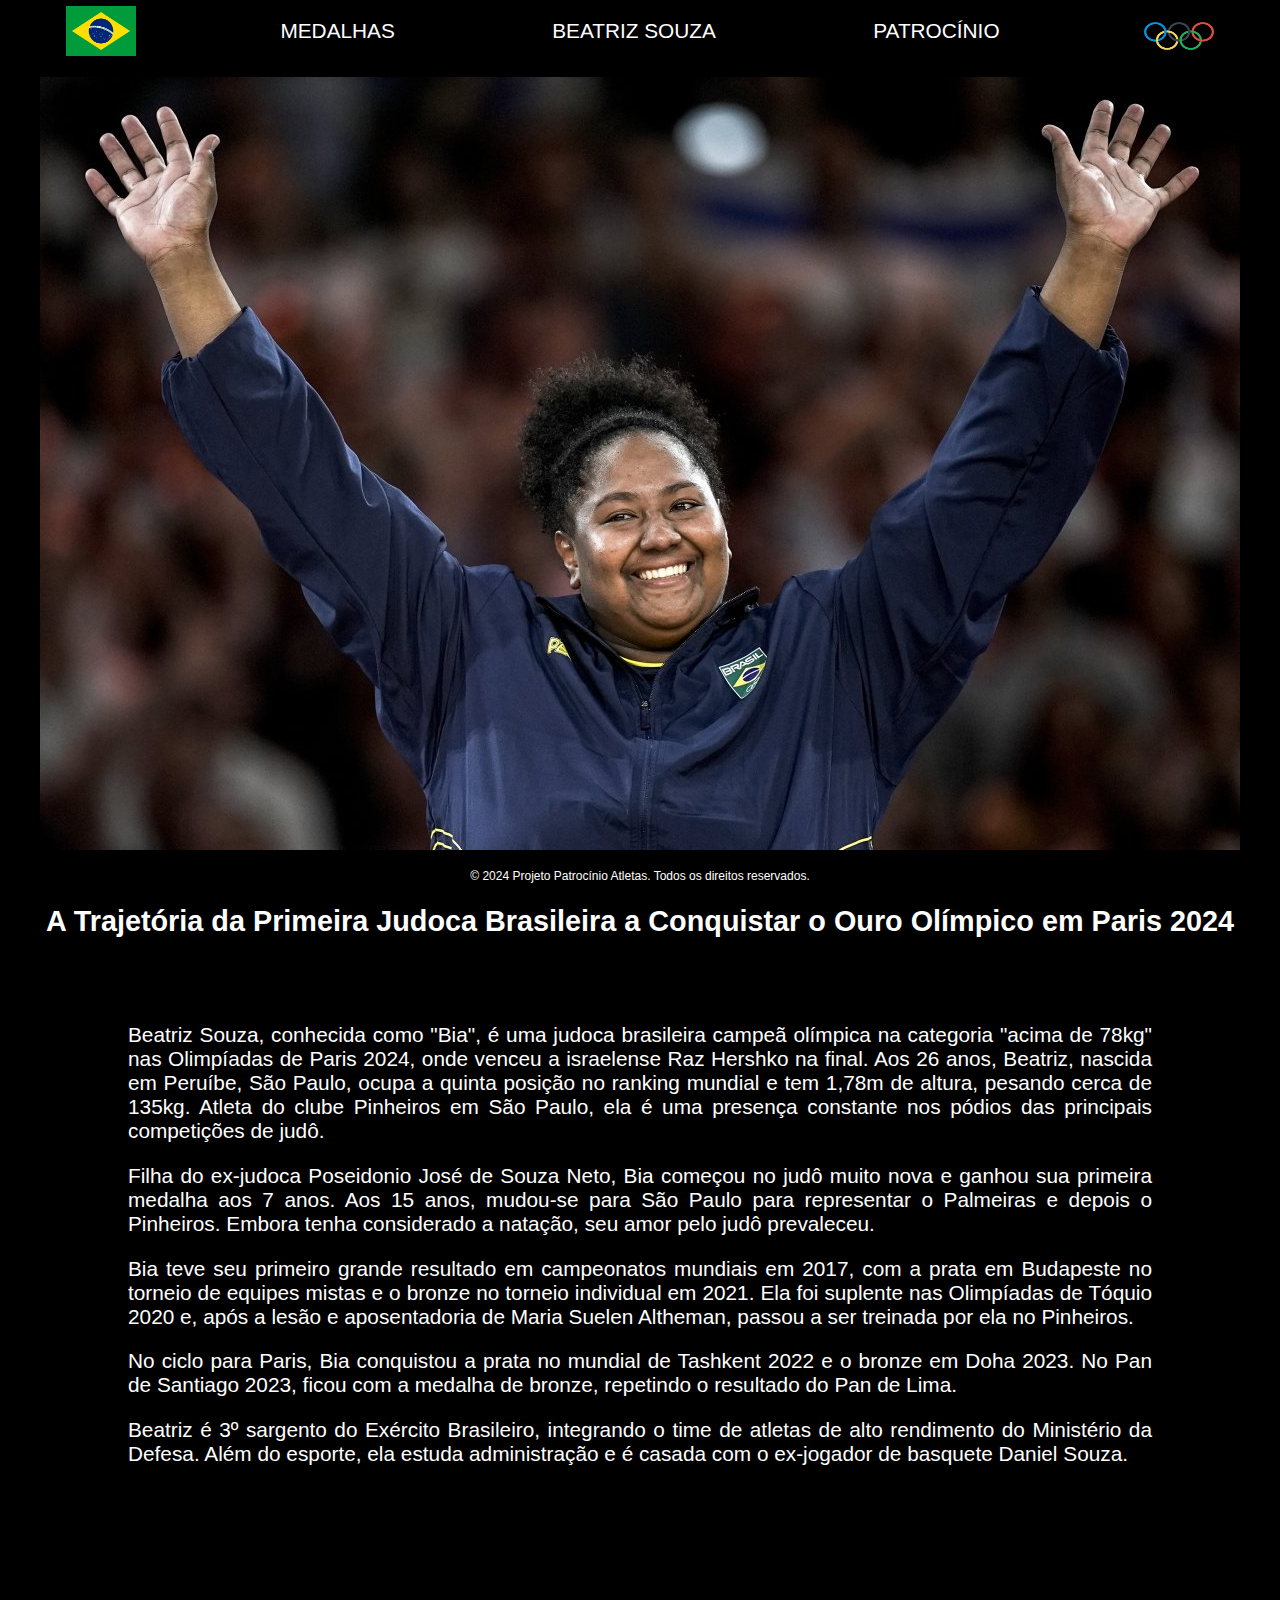
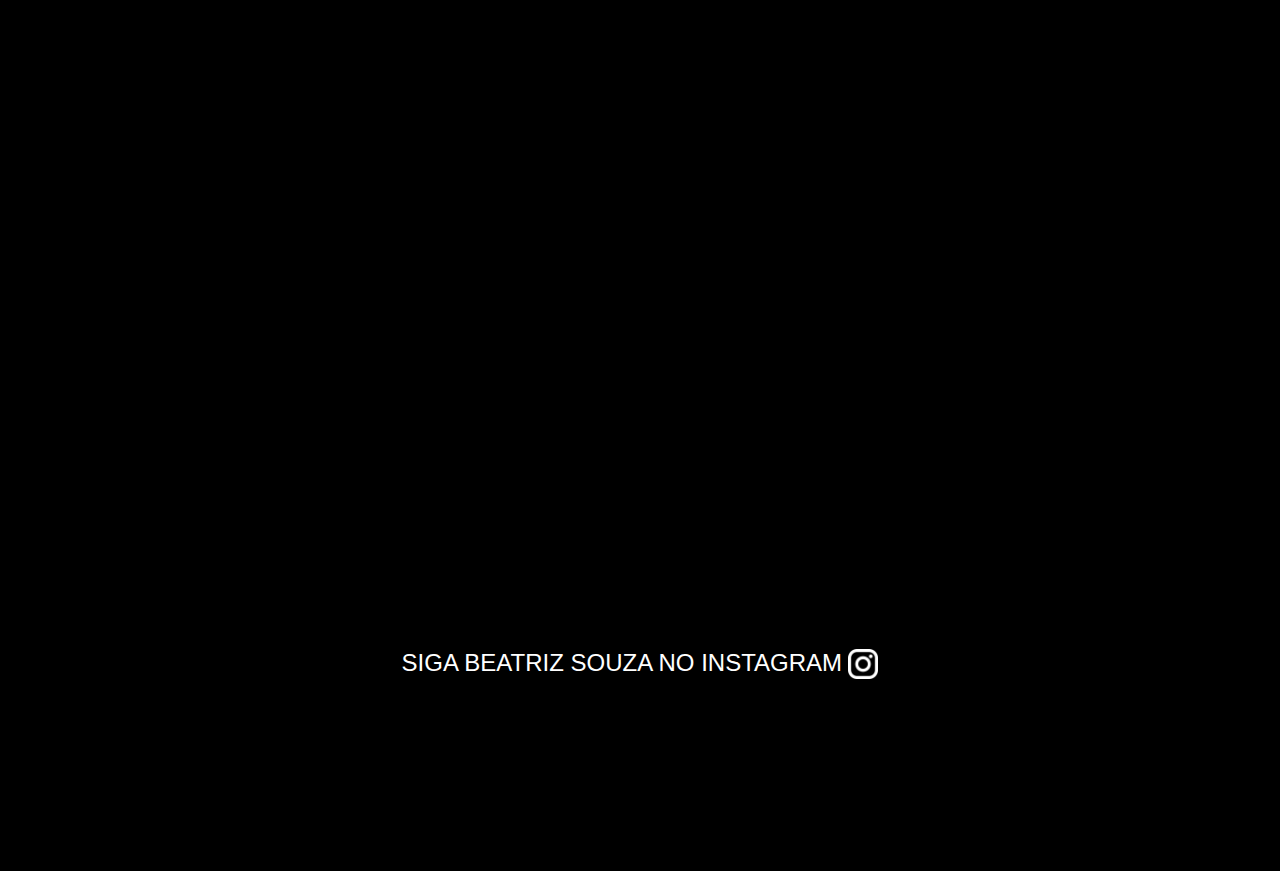
<file: projeto-atletas/index.html>
<!DOCTYPE html>
<html lang="pt-br">

<head>
    <meta charset="UTF-8">
    <meta name="viewport" content="width=device-width, initial-scale=1.0">
    <link rel="stylesheet" href="css/style.css" type="text/css">
    <title>Beatriz Souza</title>
</head>

<body>
    <header>
        <nav class="cabeçalho">
            <div class="bandeira"> <img src="img/bandeira.png" alt="bandeira do brasil" width="70rem" height="50rem">
            </div>
            <div class="menu1"><a class="medalhas" href="medalhas.html">MEDALHAS</a></div>
            <div class="menu1-2"><a href="medalhas.html"><img src="img/logomedalha.webp" alt="logo medalha" width="50rem"
                        height="50rem"></a></div>
            <div class="menu2"><a class="home" href="index.html">BEATRIZ SOUZA</a></div>
            <div class="menu2-2"><a href="index.html"><img src="img/logobeatriz.png.png" alt="foto Beatriz"
                        width="50rem" height="50rem"></a></div>
            <div class="menu3"><a class="patrocinio" href="patrocinio.html">PATROCÍNIO</a></div>
            <div class="menu3-2"><a href="patrocinio.html"><img src="img/logopatrocinio.png" alt="logo patrocínio"
                        width="50rem" height="50rem"></a></div>
            <div class="olimpiadas"><img src="img/olimpiadas.png" alt="simbolo olimpiadas" width="70rem" height="60rem">
            </div>
        </nav>
    </header>
    <main>
        <div class="header2">
            <figure><img class="banner" src="img/bsheader.jpg" alt="Banner Beatriz Silva" width="100%" height="100%">
            </figure>
        </div>

        <article>
            <h1 class="titulotexto">
                <strong>A Trajetória da Primeira Judoca Brasileira a Conquistar o Ouro Olímpico em Paris 2024</strong>
            </h1>
            <div class="biografia">
                <p>Beatriz Souza, conhecida como "Bia", é uma judoca brasileira campeã olímpica na categoria "acima de
                    78kg" nas Olimpíadas de Paris 2024, onde venceu a israelense Raz Hershko na final. Aos 26 anos,
                    Beatriz, nascida em Peruíbe, São Paulo, ocupa a quinta posição no ranking mundial e tem 1,78m de
                    altura, pesando cerca de 135kg. Atleta do clube Pinheiros em São Paulo, ela é uma presença constante
                    nos pódios das principais competições de judô.</p>
                <p>Filha do ex-judoca Poseidonio José de Souza Neto, Bia começou no judô muito nova e ganhou sua
                    primeira medalha aos 7 anos. Aos 15 anos, mudou-se para São Paulo para representar o Palmeiras e
                    depois o Pinheiros. Embora tenha considerado a natação, seu amor pelo judô prevaleceu.</p>
                <p>Bia teve seu primeiro grande resultado em campeonatos mundiais em 2017, com a prata em Budapeste no
                    torneio de equipes mistas e o bronze no torneio individual em 2021. Ela foi suplente nas Olimpíadas
                    de Tóquio 2020 e, após a lesão e aposentadoria de Maria Suelen Altheman, passou a ser treinada por
                    ela no Pinheiros.</p>

                <p>No ciclo para Paris, Bia conquistou a prata no mundial de Tashkent 2022 e o bronze em Doha 2023. No
                    Pan de Santiago 2023, ficou com a medalha de bronze, repetindo o resultado do Pan de Lima.</p>
                <p>Beatriz é 3º sargento do Exército Brasileiro, integrando o time de atletas de alto rendimento do
                    Ministério da Defesa. Além do esporte, ela estuda administração e é casada com o ex-jogador de
                    basquete Daniel Souza.</p>
            </div>

        </article>

            <div class="fotos">
                <img class="fotoluta" src="img/foto1.webp" alt="judoca lutando">
                <img class="fotoluta" src="img/foto2.jpg" alt="judoca lutando" >
                <img class="fotoluta" src="img/foto3.webp" alt="judoca lutando" >
            </div>

        <div>
            <a href="https://www.instagram.com/_beatrizsouzaar/" target="_blank" rel="external">
                <p class="redesocial">SIGA BEATRIZ SOUZA NO INSTAGRAM <img class="logoinsta" src="img/logo-insta.png"
                        alt="logo insta" width="30rem" height="30rem"></p>
            </a>
        </div>
    </main>

    <footer>
        <p>&copy; 2024 Projeto Patrocínio Atletas. Todos os direitos reservados.</p>
    </footer>

</body>

</html>
</file>
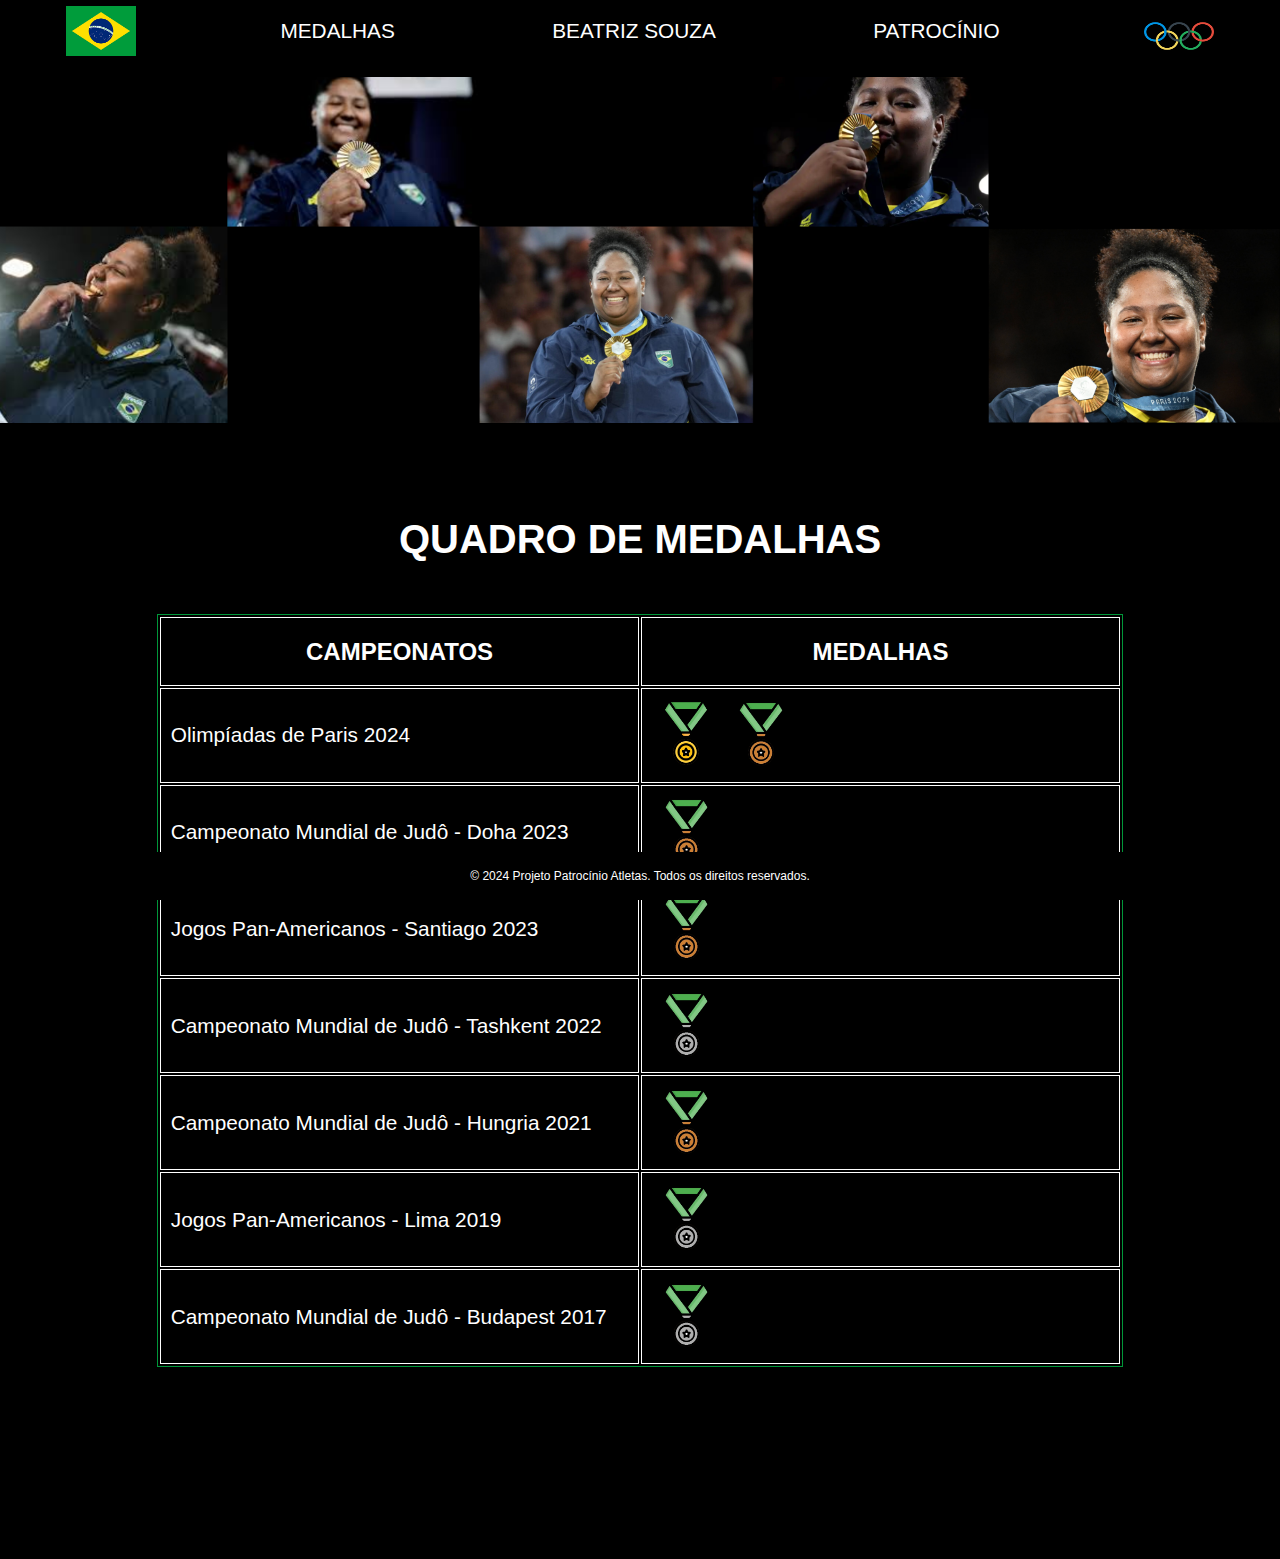
<file: projeto-atletas/medalhas.html>
<!DOCTYPE html>
<html lang="pt-br">

<head>
    <meta charset="UTF-8">
    <meta name="viewport" content="width=device-width, initial-scale=1.0">
    <link rel="stylesheet" href="css/style.css" type="text/css">
    <title>Medalhas</title>
</head>

<body>
    <header>
        <nav class="cabeçalho">
            <div class="bandeira"> <img src="img/bandeira.png" alt="bandeira do brasil" width="70rem" height="50rem">
            </div>
            <div class="menu1"><a class="medalhas" href="medalhas.html">MEDALHAS</a></div>
            <div class="menu1-2"><a href="medalhas.html"><img src="img/logomedalha.webp" alt="logo medalha" width="50rem"
                        height="50rem"></a></div>
            <div class="menu2"><a class="home" href="index.html">BEATRIZ SOUZA</a></div>
            <div class="menu2-2"><a href="index.html"><img src="img/logobeatriz.png.png" alt="foto Beatriz"
                        width="50rem" height="50rem"></a></div>
            <div class="menu3"><a class="patrocinio" href="patrocinio.html">PATROCÍNIO</a></div>
            <div class="menu3-2"><a href="patrocinio.html"><img src="img/logopatrocinio.png" alt="logo patrocínio"
                        width="50rem" height="50rem"></a></div>
            <div class="olimpiadas"><img src="img/olimpiadas.png" alt="simbolo olimpiadas" width="70rem" height="60rem">
            </div>
        </nav>
    </header>
    <main>
        <div class="bannermedalha">
            <figure><img src="img/bannermedalhas.png" alt="" width="100%" height="10%"></figure>
        </div>

        <h1 class="quadrodemedalhas"> QUADRO DE MEDALHAS </h1>

        <div class="tabelamedalhas">
            <table>
                <tr>
                    <th>CAMPEONATOS</th>
                    <th>MEDALHAS</th>
                </tr>
                <tr>
                    <td>Olimpíadas de Paris 2024</td>
                    <td><img class="logomedalha" src="img/logomedalha.webp" alt="medalha ouro"> <img class="logomedalha"  src="img/logomedalha-bronze.webp" alt="medalha de bronze"></td>
                </tr>
                <tr>
                    <td>Campeonato Mundial de Judô - Doha 2023</td>
                    <td><img class="logomedalha"  src="img/logomedalha-bronze.webp" alt="medalha de bronze" ></td>
                </tr>
                <tr>
                    <td>Jogos Pan-Americanos - Santiago 2023</td>
                    <td><img class="logomedalha"  src="img/logomedalha-bronze.webp" alt="medalha de bronze" ></td>
                </tr>
                <tr>
                    <td>Campeonato Mundial de Judô - Tashkent 2022</td>
                    <td><img class="logomedalha"  src="img/logomedalha-prata.webp" alt="medalha de prata"></td>
                </tr>
                <tr>
                    <td>Campeonato Mundial de Judô - Hungria 2021</td>
                    <td><img class="logomedalha"  src="img/logomedalha-bronze.webp" alt="medalha de bronze" ></td>
                </tr>
                <tr>
                    <td>Jogos Pan-Americanos - Lima 2019</td>
                    <td><img class="logomedalha"  src="img/logomedalha-prata.webp" alt="medalha de prata"></td>
                </tr>
                <tr>
                    <td>Campeonato Mundial de Judô - Budapest 2017</td>
                    <td><img class="logomedalha"  src="img/logomedalha-prata.webp" alt="medalha de prata"></td>
                </tr>
            </table>
        </div>
            

    </main>

    <footer>
        <p>&copy; 2024 Projeto Patrocínio Atletas. Todos os direitos reservados.</p>
    </footer>

</body>

</html>
</file>
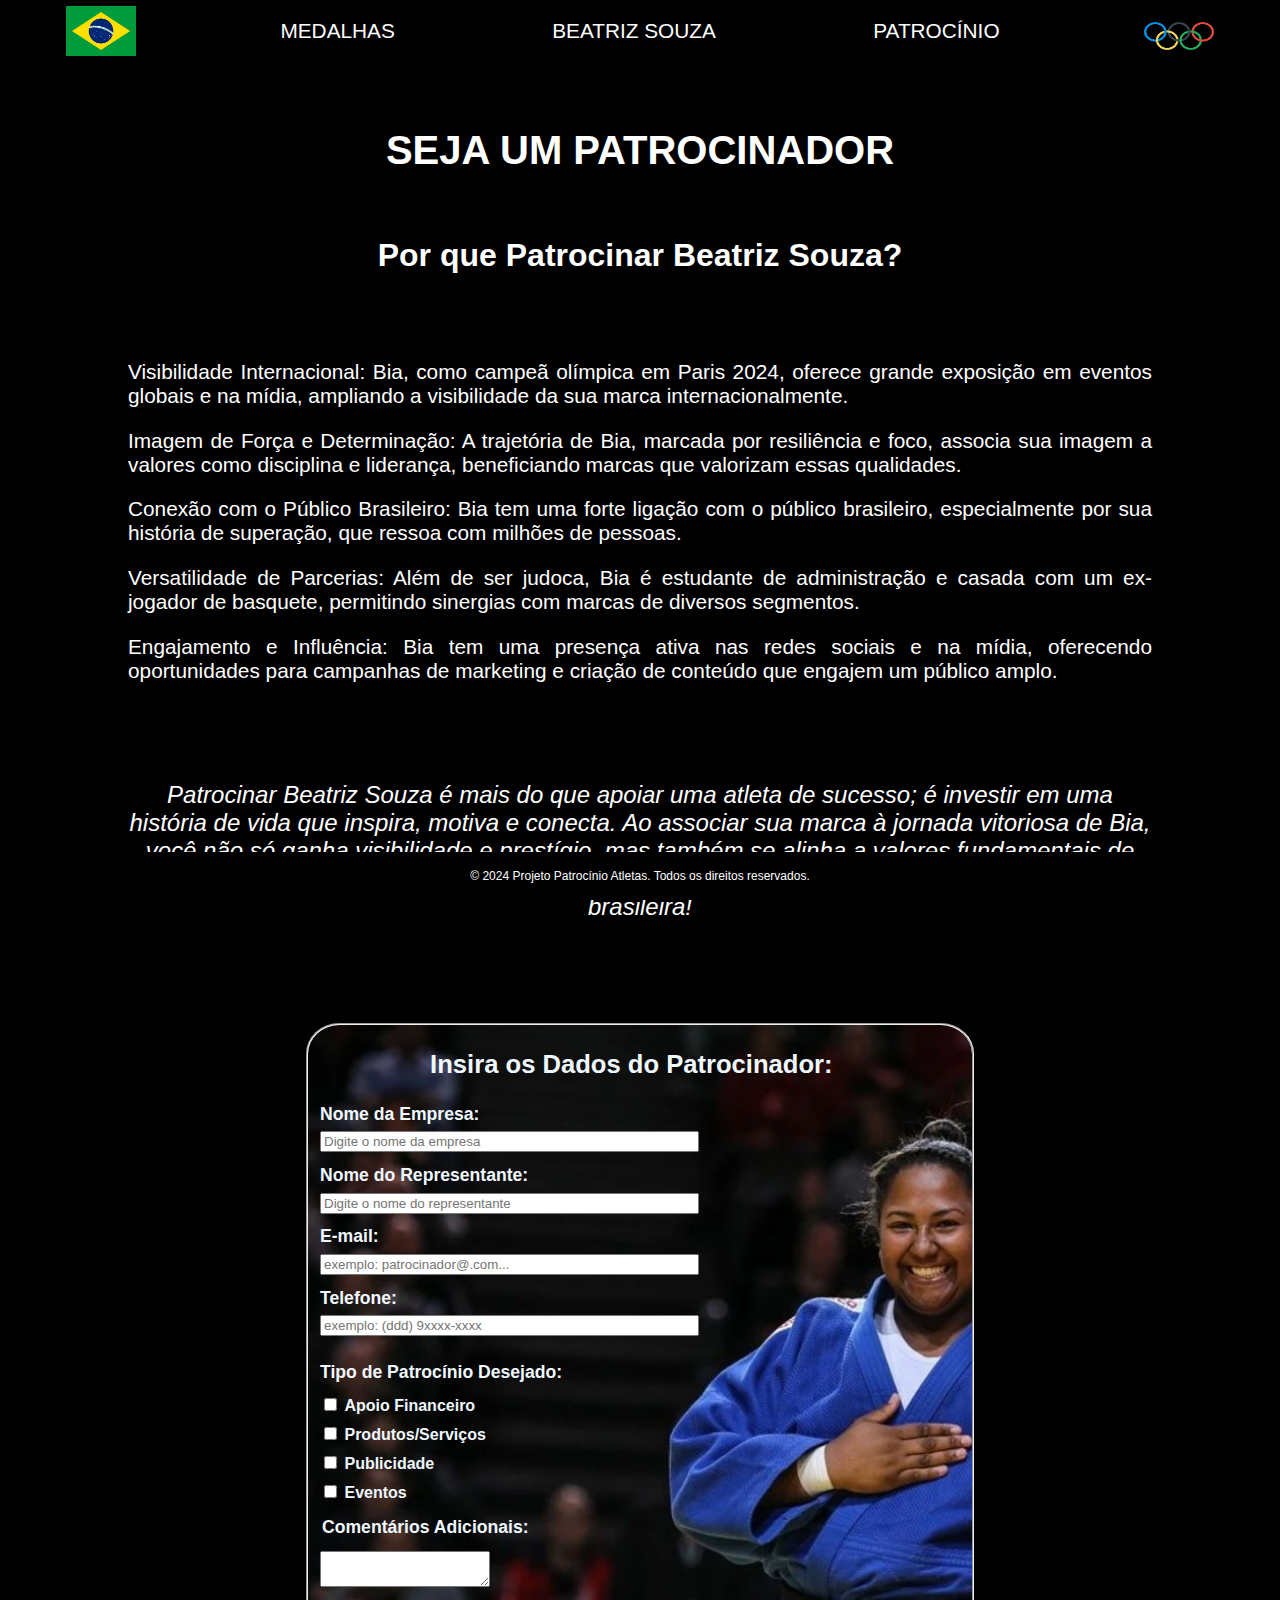
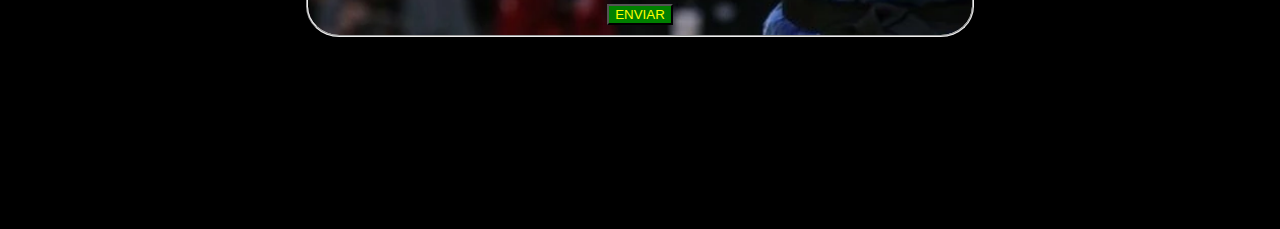
<file: projeto-atletas/patrocinio.html>
<!DOCTYPE html>
<html lang="pt-br">

<head>
    <meta charset="UTF-8">
    <meta name="viewport" content="width=device-width, initial-scale=1.0">
    <link rel="stylesheet" href="css/style.css" type="text/css">
    <title>Beatriz Souza</title>
</head>

<body>
    <header>
        <nav class="cabeçalho">
            <div class="bandeira"> <img src="img/bandeira.png" alt="bandeira do brasil" width="70rem" height="50rem">
            </div>
            <div class="menu1"><a class="medalhas" href="medalhas.html">MEDALHAS</a></div>
            <div class="menu1-2"><a href="medalhas.html"><img src="img/logomedalha.webp" alt="logo medalha" width="50rem"
                        height="50rem"></a></div>
            <div class="menu2"><a class="home" href="index.html">BEATRIZ SOUZA</a></div>
            <div class="menu2-2"><a href="index.html"><img src="img/logobeatriz.png.png" alt="foto Beatriz"
                        width="50rem" height="50rem"></a></div>
            <div class="menu3"><a class="patrocinio" href="patrocinio.html">PATROCÍNIO</a></div>
            <div class="menu3-2"><a href="patrocinio.html"><img src="img/logopatrocinio.png" alt="logo patrocínio"
                        width="50rem" height="50rem"></a></div>
            <div class="olimpiadas"><img src="img/olimpiadas.png" alt="simbolo olimpiadas" width="70rem" height="60rem">
            </div>
        </nav>
    </header>
    <main>
        <article>
            <h1 class="patrocinador">
                SEJA UM PATROCINADOR
            </h1>
            <h2>Por que Patrocinar Beatriz Souza?</h2>
            <div class="textopatrocinio">
                <p>Visibilidade Internacional: Bia, como campeã olímpica em Paris 2024, oferece grande exposição em
                    eventos globais e na mídia, ampliando a visibilidade da sua marca internacionalmente.
                <p>Imagem de Força e Determinação: A trajetória de Bia, marcada por resiliência e foco, associa sua
                    imagem a valores como disciplina e liderança, beneficiando marcas que valorizam essas qualidades.
                </p>
                <p>Conexão com o Público Brasileiro: Bia tem uma forte ligação com o público brasileiro, especialmente
                    por sua história de superação, que ressoa com milhões de pessoas.</p>
                <p>Versatilidade de Parcerias: Além de ser judoca, Bia é estudante de administração e casada com um
                    ex-jogador de basquete, permitindo sinergias com marcas de diversos segmentos.</p>
                <p>Engajamento e Influência: Bia tem uma presença ativa nas redes sociais e na mídia, oferecendo
                    oportunidades para campanhas de marketing e criação de conteúdo que engajem um público amplo.</p>
            </div>

            <div class="frase"><em> Patrocinar Beatriz Souza é mais do que apoiar uma atleta de sucesso; é investir em
                    uma história de vida que inspira, motiva e conecta. Ao associar sua marca à jornada vitoriosa de
                    Bia, você não só ganha visibilidade e prestígio, mas também se alinha a valores fundamentais de
                    determinação, superação e excelência, refletidos na vida e na carreira dessa notável judoca
                    brasileira! </em></div>
        </article>
        <section><form action="#" method="post">
            <fieldset class="formulario">
                
            
                <div >
                    <legend ><h1 class="titulo">Insira os Dados do Patrocinador:</h1></legend>
                    <label class="nome-da-empresa" for="nome-da-empresa"><strong>Nome da Empresa:</strong></label>
                    <input type="text" name="nome-da-empresa" id="nome-da-empresa" size="50%" placeholder="Digite o nome da empresa" height="50%">
                </div>
                <div>
                    <label  class="nome-representante" for="nome-representante"> <strong>Nome do Representante:</strong></label>
                    <input type="text" name="nome-representante" id="nome-representante" size="50%" placeholder="Digite o nome do representante">
                </div>
                <div>
                    <label class="email"  for="email"> <strong>E-mail:</strong></label>
                    <input type="text" name="email" id="email"  size="50%" placeholder="exemplo: patrocinador@.com...">
                </div>
                <div>
                    <label class="telefone" for="telefone"> <strong>Telefone:</strong></label>
                    <input type="text" name="telefone" id="telefone" size="50%" placeholder="exemplo: (ddd) 9xxxx-xxxx">
                </div>
        
                <div class="tipo-patrocinio">
                    <legend class="Detalhes"></legend>
                    <label for="tipo-patrocinio"><strong>Tipo de Patrocínio Desejado:</strong></label></div>
                <div><input  type="checkbox" name="tipo-patrocinio" value="Apoio Financeiro">
                    <label for="Apoio Financeiro"> <strong class="apoio">Apoio Financeiro</strong></label>  
                </div>
    
                <div>
                    <input type="checkbox" name="tipo-patrocinio" value="Produtos/Serviços">
                    <label for="Produtos/Serviços"> <strong class="apoio">Produtos/Serviços</strong></label>  
                </div>
    
                <div>
                    <input type="checkbox"  name="tipo-patrocinio" value="Publicidade">
                    <label for="Publicidade"><strong class="apoio">Publicidade</strong></label>  
                </div>
    
                <div>
                    <input type="checkbox" name="tipo-patrocinio" value="Eventos"  >
                    <label for="Eventos"> <strong class="apoio">Eventos</strong></label>  
                </div>
    
            </div>
            
                <div>
                <legend class="comentarios"> <strong class="apoio">Comentários Adicionais:</strong></legend>
                <div><textarea name="comentarios-adicionais"></textarea></div>
            
    
                <input  class="botao" type="submit" value="ENVIAR">
    
            
            </fieldset>
            
        </form>
    
        
        </section>
    </main>

    <footer>
        <p>&copy; 2024 Projeto Patrocínio Atletas. Todos os direitos reservados.</p>
    </footer>

</body>

</html>
</file>
<file: projeto-atletas/css/style.css>
* {
    font-family: 'Gill Sans', 'Gill Sans MT', Calibri, 'Trebuchet MS', sans-serif;
}

body {
    margin: 0;
    padding: 0;
    box-sizing: border-box;
    background-color: black;
}

header {
    position: fixed;
    top: 0;
    left: 0;
    width: 100%;
    background-color: black;
    opacity: 1;
    text-align: center;
    padding: 0.4rem 0;
    z-index: 10;
}


.cabeçalho {
    display: flex;
    flex-direction: row;
    color: white;
    justify-content: space-around;
    width: 100%;

}

.menu1,
.menu2,
.menu3 {
    padding: 1%;
}

.menu1-2,
.menu2-2,
.menu3-2 {
    display: none;
}

a {
    text-decoration: none;
    color: white;
    font-size: 1.3rem;

}

.medalhas:hover {
    color: #009739;
    background-color: white;
    padding: 1rem;
    border-radius: 0.5rem;
}

.home:hover {
    color: #009739;
    background-color: white;
    padding: 1rem;
    border-radius: 0.5rem;

}

.patrocinio:hover {
    color: #009739;
    background-color: white;
    padding: 1rem;
    border-radius: 0.5rem;
}

main {
    margin-top: 50px;
    background-color: black;
    margin-bottom: 15%;

}

.header2 {
    display: flex;
    width: 100%;
}

figure {
    justify-content: center;
    margin: auto;

}

.banner:hover {
    content: url(../img/atletabs.jpg);
    object-fit: scale-down;/* define como o conteúdo de um contêiner substituível, como uma imagem, deve ser redimensionado para caber no contêiner. */

}

article {
    width: 100%;
}

.titulotexto {
    color: white;
    text-align: center;
    padding: 4% 3% 2% 3%;
    font-size: 1.8rem;
    margin: auto;
}

.biografia {
    color: white;
    font-size: 1.3rem;
    text-align: justify;
    margin: auto;
    padding: 3% 10%;


}

.fotos {
    width: 100%;
    height: 700px; 
    display: flex;
    flex-direction: column;
    align-items: center;
    position: relative;
    overflow: hidden; /* define que qualquer conteúdo que ultrapasse os limites do container não será exibido. */
}

.fotoluta {
    position: absolute;
    width: auto; 
    height: 80%; 
    margin: 1%;
    object-fit: cover;/* define como o conteúdo de um contêiner substituível, como uma imagem, deve ser redimensionado para caber no contêiner. */
    opacity: 0; /* define a opacidade inicial da imagem como 0, tornando-a invisível. */
    animation: SequenciaLuta 12s infinite;
    
    
}

/* nth-child() pseudo-classe, é usado para selecionar um ou mais elementos baseados na sua posição dentro do pai (container). O número entre parênteses indica a ordem do elemento. */
.fotoluta:nth-child(1) {
    animation-delay: 0s;
}

.fotoluta:nth-child(2) {
    animation-delay: 4s;
}

.fotoluta:nth-child(3) {
    animation-delay: 8s;
}


/* @keyframes é uma regra CSS usada para definir a sequência de etapas de uma animação. Ela permite criar animações que mudam gradualmente de um conjunto de estilos CSS para outro. */
@keyframes SequenciaLuta {
    0% {
        opacity: 0;
    }
    10% {
        opacity: 1;
    }
    30% {
        opacity: 1;
    }
    40% {
        opacity: 0;
    }
    100% {
        opacity: 0;
    }
}

footer {
    background-color: black;
    text-align: center;
    color: white;
    position: fixed;
    width: 100%;
    bottom: 0;
    padding: 5px 0;
    font-size: 12px;

}

.redesocial {
    display: flex;
    flex-direction: row;
    width: 100%;
    color: white;
    font-size: 1.5rem;
    justify-content: center;

}

.logoinsta {
    display: flex;
    padding-left: 0.4rem;
}

/* MEDALHAS */

.bannermedalha {
    margin-top: 3%;
}

.quadrodemedalhas {
    color: white;
    text-align: center;
    padding: 2%;
    font-size: 2.5rem;
    margin-top: 5%;

}

.tabelamedalhas {
    display: flex;
    width: 100%;
}

table {
    display: flex;
    margin: auto;
    justify-content: center;
    border: #009739 solid 1px;

}

th {
    color: white;
    border: 0.1rem solid white;
    padding: 2%;
    font-size: 1.5rem;


}

tr {
    width: 100%;
}

td {

    color: white;
    border: 0.1rem solid white;
    font-size: 1.3rem;
    padding: 1%;
    width: 50%;
}

.logomedalha {
    width: 15%;
    align-items: center;
}




/* PATROCÍNIO */

.patrocinador {
    color: white;
    margin-top: 10%;
    font-size: 2.5rem;
    text-align: center;
    padding: 0 2%;
}

h2 {
    color: white;
    margin-top: 5%;
    font-size: 2rem;
    text-align: center;
    padding: 0 2%;
}

.textopatrocinio {
    color: white;
    font-size: 1.3rem;
    text-align: justify;
    margin: auto;
    padding: 3% 10%;
}

.frase {
    color: white;
    font-size: 1.5rem;
    text-align: center;
    margin: auto;
    padding: 3% 10%;
    margin-bottom: 5%;
}

section {
    width: 100%;

}

form {
    display: flex;
    flex-direction: column;
    align-items: center;
    width: 100%;
    margin: auto;

}

input {
    margin-bottom: 2%;
}

fieldset{
    align-items: center;
    width: 50%;
    color: black;
    background-image: url(../img/beatriz-campea.webp);
    background-repeat: no-repeat;
    background-size:cover;
    
}

.Detalhes, .tipo-patrocinio, .comentarios{
    margin: 1% 0 2% 0;
    color: aliceblue;
    font-size: 1.1rem;
    

}

.formulario{
    border-radius: 5%;
    align-items: center;    
}

.titulo{
    display: flex;
    margin: 3% 17%;
    padding-bottom: 1%;
    color: aliceblue;
    font-size: 1.6rem;
}

.nome-da-empresa, .nome-representante, .email, .telefone{
    display: flex;
    padding-bottom: 1%;
    color: aliceblue;
    font-size: 1.1rem;
}

.botao{
    display:flex;
    background-color: green;
    color:yellow;
    margin: auto;
}

.geral{
    display: flex;
    flex-direction: column;
    margin-right: 5%;
    background-color: b
}
.apoio{ color: aliceblue;}

textarea{
    margin-bottom: 2%;
}





@media only screen and (max-width: 768px) {

    /* Home */

    a {
        font-size: 1.2rem;
    }

    .cabeçalho {
        display: inline-flex;

    }

    .bandeira,
    .olimpiadas {
        display: none;
    }

    .menu1,
    .menu2,
    .menu3 {
        display: none;
    }

    .menu1-2,
    .menu2-2,
    .menu3-2 {
        display: flex;

    }

    .menu3-2:hover {
        zoom: 125%;
    }

    .menu1-2:hover {
        zoom: 125%;
    }

    .menu2-2:hover {
        zoom: 125%;
    }

    .fotos{
        height: 400px;
    }

    .redesocial {
        width: 100%;
        color: white;
        font-size: 1.2rem;
        justify-content: center;

    }

    .logoinsta {
        display: flex;
        width: 1.5rem;
        height: 1.5rem;
        padding-left: 0.7rem;
        padding-bottom: 0.4rem;
    }

    /* MEDALHAS */

    .quadrodemedalhas {
        font-size: 1.8rem;
        margin-top: 6%;
    }

    .bannermedalha {
        margin-top: 10%;
        content: url(../img/fotomedalha.jpg);
        width: 100%;
    }
    
    table{
        overflow: auto;
    }

    th {
        font-size: 1rem;
        padding: 3%;
    }

    td {
        font-size: 0.9rem;

    }

    table {
        margin: 0 2%
    }

    

    /* PATROCÍNIO */

.patrocinador{
    font-size: 2rem;
    margin-top: 17%;
}

h2{
    font-size: 1.7rem;

}

}
</file>
